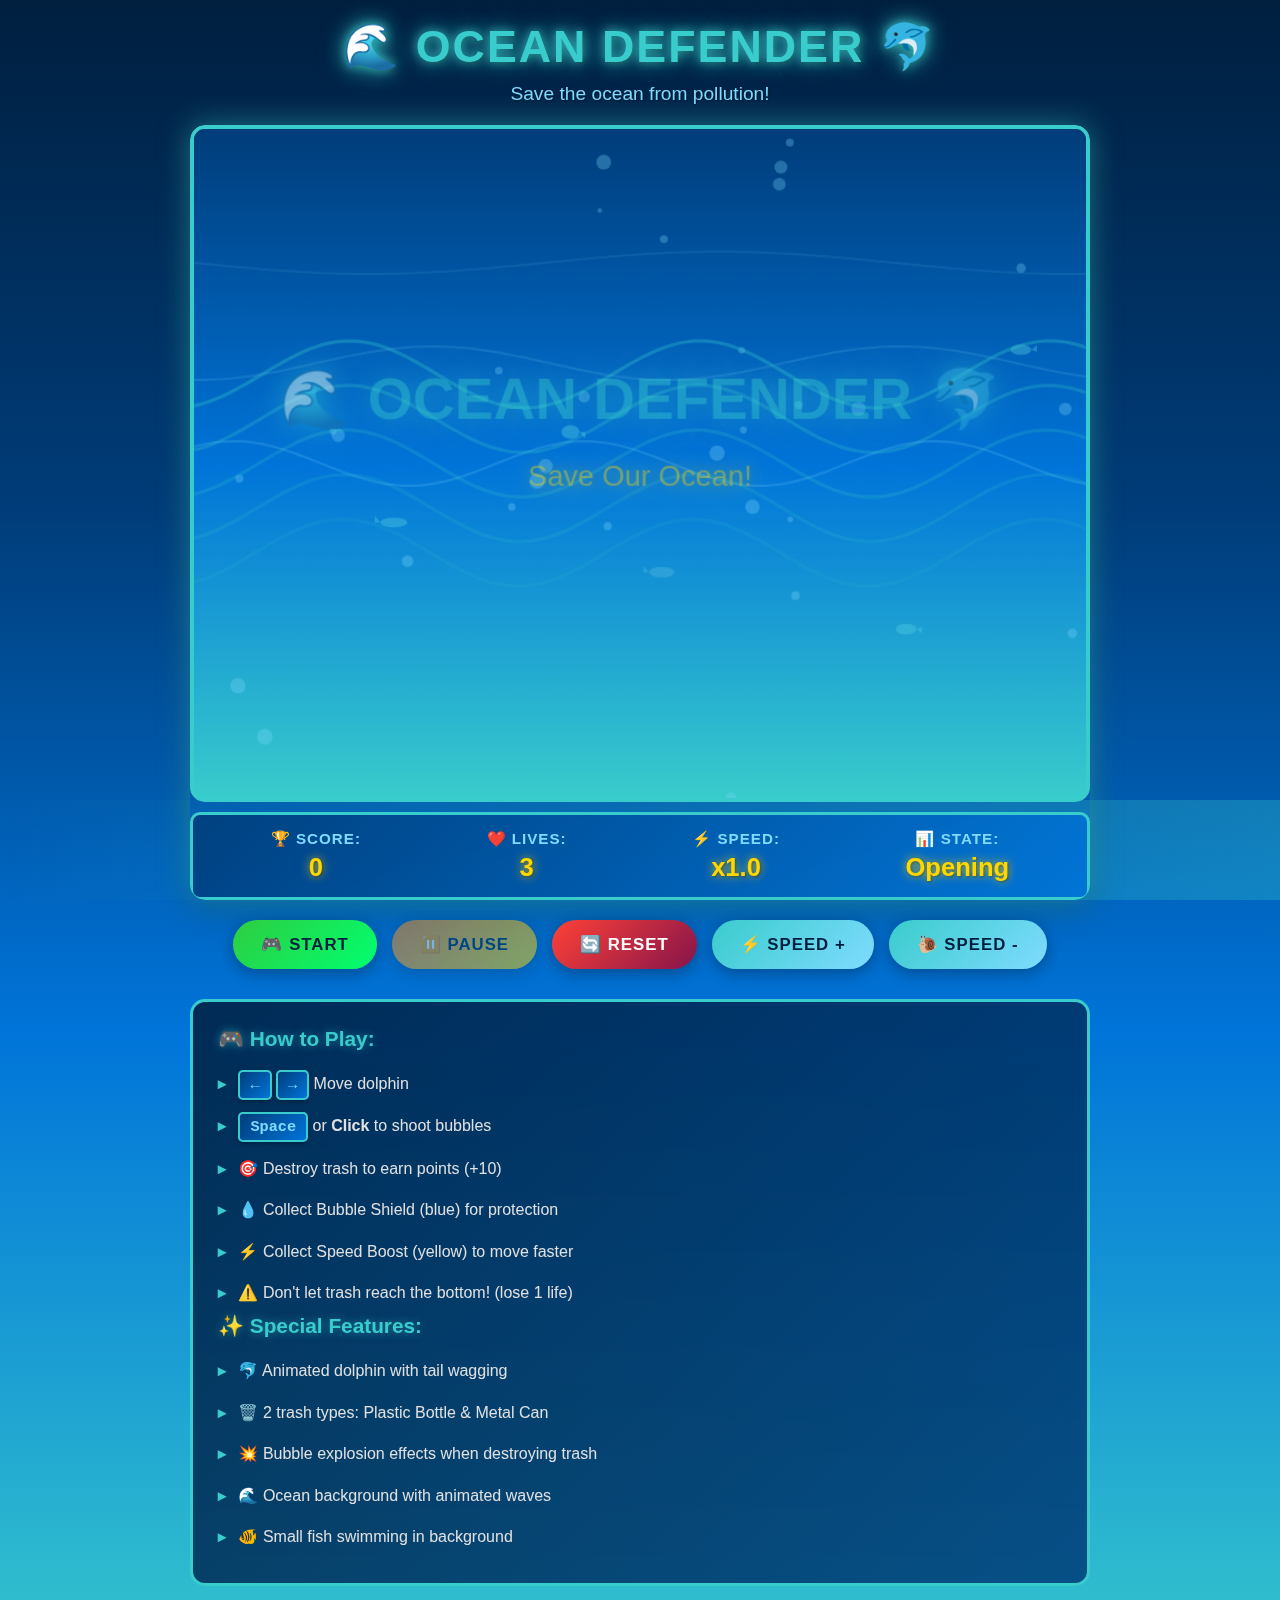
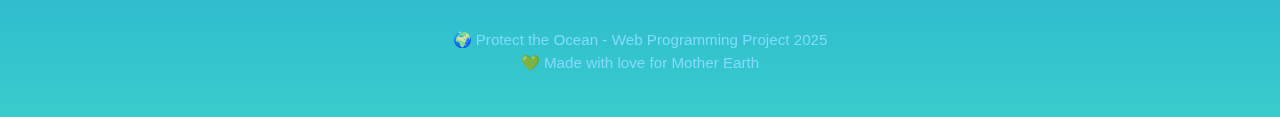
<file: index.html>
<!DOCTYPE html>
<html lang="en">
<head>
    <meta charset="UTF-8">
    <meta name="viewport" content="width=device-width, initial-scale=1.0">
    <title>Ocean Defender - Save the Ocean!</title>
    <link rel="stylesheet" href="css/style.css">
</head>
<body>
    <div class="game-container">
        <!-- Header -->
        <header>
            <h1>🌊 OCEAN DEFENDER 🐬</h1>
            <p class="subtitle">Save the ocean from pollution!</p>
        </header>

        <!-- Main game area -->
        <div class="game-wrapper">
            <!-- Canvas -->
            <canvas id="gameCanvas" width="800" height="600"></canvas>
            
            <!-- Info Panel -->
            <div class="info-panel">
                <div class="info-item">
                    <span class="label">🏆 Score:</span>
                    <span id="score" class="value">0</span>
                </div>
                <div class="info-item">
                    <span class="label">❤️ Lives:</span>
                    <span id="lives" class="value">3</span>
                </div>
                <div class="info-item">
                    <span class="label">⚡ Speed:</span>
                    <span id="speed" class="value">x1.0</span>
                </div>
                <div class="info-item">
                    <span class="label">📊 State:</span>
                    <span id="gameState" class="value">Ready</span>
                </div>
            </div>
        </div>

        <!-- Control Buttons -->
        <div class="controls">
            <button id="startBtn" class="btn btn-start">🎮 Start</button>
            <button id="pauseBtn" class="btn btn-pause" disabled>⏸️ Pause</button>
            <button id="resetBtn" class="btn btn-reset">🔄 Reset</button>
            <button id="speedUpBtn" class="btn btn-speed">⚡ Speed +</button>
            <button id="speedDownBtn" class="btn btn-speed">🐌 Speed -</button>
        </div>

        <!-- Instructions -->
        <div class="instructions">
            <h3>🎮 How to Play:</h3>
            <ul>
                <li><kbd>←</kbd> <kbd>→</kbd> Move dolphin</li>
                <li><kbd>Space</kbd> or <strong>Click</strong> to shoot bubbles</li>
                <li>🎯 Destroy trash to earn points (+10)</li>
                <li>💧 Collect Bubble Shield (blue) for protection</li>
                <li>⚡ Collect Speed Boost (yellow) to move faster</li>
                <li>⚠️ Don't let trash reach the bottom! (lose 1 life)</li>
            </ul>
            
            <h3>✨ Special Features:</h3>
            <ul>
                <li>🐬 Animated dolphin with tail wagging</li>
                <li>🗑️ 2 trash types: Plastic Bottle & Metal Can</li>
                <li>💥 Bubble explosion effects when destroying trash</li>
                <li>🌊 Ocean background with animated waves</li>
                <li>🐠 Small fish swimming in background</li>
            </ul>
        </div>

        <!-- Footer -->
        <footer>
            <p>🌍 Protect the Ocean - Web Programming Project 2025</p>
            <p>💚 Made with love for Mother Earth</p>
        </footer>
    </div>

    <!-- Load JavaScript files -->
    <script src="js/bubble.js"></script>
    <script src="js/trash.js"></script>
    <script src="js/dolphin.js"></script>
    <script src="js/powerup.js"></script>
    <script src="js/particle.js"></script>
    <script src="js/collision.js"></script>
    <script src="js/game.js"></script>
</body>
</html>
</file>
<file: css/style.css>
/* ===== OCEAN DEFENDER - STYLES ===== */

* {
    margin: 0;
    padding: 0;
    box-sizing: border-box;
}

body {
    font-family: 'Segoe UI', Tahoma, Geneva, Verdana, sans-serif;
    background: linear-gradient(180deg, #001f3f 0%, #003d7a 30%, #0074D9 60%, #39CCCC 100%);
    color: #fff;
    min-height: 100vh;
    padding: 20px;
    position: relative;
    overflow-x: hidden;
}

/* Animated waves background */
body::before {
    content: '';
    position: fixed;
    bottom: 0;
    left: 0;
    width: 200%;
    height: 100px;
    background: linear-gradient(90deg, transparent, rgba(57, 204, 204, 0.3), transparent);
    animation: waves 8s linear infinite;
    z-index: 0;
}

@keyframes waves {
    0% { transform: translateX(0); }
    100% { transform: translateX(-50%); }
}

.game-container {
    max-width: 900px;
    margin: 0 auto;
    position: relative;
    z-index: 1;
}

/* ===== HEADER ===== */
header {
    text-align: center;
    margin-bottom: 20px;
    animation: floatIn 1.5s ease-out;
}

header h1 {
    font-size: 2.8em;
    color: #39CCCC;
    text-shadow: 
        0 0 10px rgba(57, 204, 204, 0.8),
        0 0 20px rgba(57, 204, 204, 0.6),
        0 0 30px rgba(57, 204, 204, 0.4),
        2px 2px 4px rgba(0, 0, 0, 0.5);
    margin-bottom: 10px;
    letter-spacing: 2px;
}

.subtitle {
    font-size: 1.2em;
    color: #7FDBFF;
    font-weight: 500;
    text-shadow: 1px 1px 2px rgba(0, 0, 0, 0.5);
}

/* ===== GAME WRAPPER ===== */
.game-wrapper {
    position: relative;
    margin-bottom: 20px;
    border-radius: 15px;
    overflow: hidden;
    box-shadow: 
        0 0 30px rgba(57, 204, 204, 0.5),
        0 8px 32px rgba(0, 0, 0, 0.3);
}

/* ===== CANVAS ===== */
#gameCanvas {
    display: block;
    width: 100%;
    height: auto;
    background: linear-gradient(180deg, #003d7a 0%, #0074D9 50%, #39CCCC 100%);
    border: 4px solid #39CCCC;
    border-radius: 15px;
    cursor: crosshair;
}

/* ===== INFO PANEL ===== */
.info-panel {
    display: flex;
    justify-content: space-around;
    background: linear-gradient(135deg, rgba(0, 61, 122, 0.9), rgba(0, 116, 217, 0.9));
    padding: 15px;
    border-radius: 10px;
    margin-top: 10px;
    border: 3px solid #39CCCC;
    backdrop-filter: blur(10px);
    animation: slideUp 1s ease-out;
}

.info-item {
    text-align: center;
}

.info-item .label {
    display: block;
    font-size: 0.95em;
    color: #7FDBFF;
    margin-bottom: 5px;
    font-weight: 600;
    text-transform: uppercase;
    letter-spacing: 1px;
}

.info-item .value {
    display: block;
    font-size: 1.6em;
    font-weight: bold;
    color: #FFD700;
    text-shadow: 
        0 0 10px rgba(255, 215, 0, 0.8),
        1px 1px 3px rgba(0, 0, 0, 0.5);
}

/* ===== CONTROL BUTTONS ===== */
.controls {
    display: flex;
    justify-content: center;
    gap: 15px;
    margin-bottom: 30px;
    flex-wrap: wrap;
    animation: slideUp 1.2s ease-out;
}

.btn {
    padding: 14px 28px;
    font-size: 1.05em;
    font-weight: bold;
    border: none;
    border-radius: 25px;
    cursor: pointer;
    transition: all 0.3s ease;
    text-transform: uppercase;
    letter-spacing: 1px;
    box-shadow: 0 4px 15px rgba(0, 0, 0, 0.3);
    position: relative;
    overflow: hidden;
}

.btn::before {
    content: '';
    position: absolute;
    top: 50%;
    left: 50%;
    width: 0;
    height: 0;
    border-radius: 50%;
    background: rgba(255, 255, 255, 0.3);
    transform: translate(-50%, -50%);
    transition: width 0.6s, height 0.6s;
}

.btn:hover::before {
    width: 300px;
    height: 300px;
}

.btn:hover:not(:disabled) {
    transform: translateY(-3px);
    box-shadow: 0 6px 20px rgba(0, 0, 0, 0.4);
}

.btn:active:not(:disabled) {
    transform: translateY(-1px);
}

.btn:disabled {
    opacity: 0.5;
    cursor: not-allowed;
}

.btn-start {
    background: linear-gradient(135deg, #2ECC40 0%, #01FF70 100%);
    color: #001f3f;
}

.btn-pause {
    background: linear-gradient(135deg, #FF851B 0%, #FFDC00 100%);
    color: #001f3f;
}

.btn-reset {
    background: linear-gradient(135deg, #FF4136 0%, #85144b 100%);
    color: #fff;
}

.btn-speed {
    background: linear-gradient(135deg, #39CCCC 0%, #7FDBFF 100%);
    color: #001f3f;
}

/* ===== INSTRUCTIONS ===== */
.instructions {
    background: linear-gradient(135deg, rgba(0, 31, 63, 0.85), rgba(0, 61, 122, 0.85));
    padding: 25px;
    border-radius: 15px;
    border: 3px solid #39CCCC;
    margin-bottom: 20px;
    backdrop-filter: blur(10px);
    animation: fadeIn 1.5s ease-out;
}

.instructions h3 {
    color: #39CCCC;
    margin-bottom: 12px;
    font-size: 1.3em;
    text-shadow: 0 0 10px rgba(57, 204, 204, 0.5);
}

.instructions ul {
    list-style: none;
    padding-left: 0;
}

.instructions li {
    padding: 8px 0;
    color: #e0e0e0;
    line-height: 1.6;
}

.instructions li::before {
    content: '▸ ';
    color: #39CCCC;
    font-weight: bold;
    margin-right: 8px;
}

kbd {
    background: linear-gradient(135deg, #003d7a, #0074D9);
    padding: 4px 10px;
    border-radius: 5px;
    border: 2px solid #39CCCC;
    font-family: 'Courier New', monospace;
    font-size: 0.95em;
    box-shadow: 0 2px 5px rgba(0, 0, 0, 0.3);
    color: #7FDBFF;
    font-weight: bold;
}

/* ===== FOOTER ===== */
footer {
    text-align: center;
    padding: 20px;
    color: #7FDBFF;
    font-size: 0.95em;
    animation: fadeIn 2s ease-out;
}

footer p {
    margin: 5px 0;
}

/* ===== ANIMATIONS ===== */
@keyframes fadeIn {
    from {
        opacity: 0;
    }
    to {
        opacity: 1;
    }
}

@keyframes floatIn {
    from {
        opacity: 0;
        transform: translateY(-50px);
    }
    to {
        opacity: 1;
        transform: translateY(0);
    }
}

@keyframes slideUp {
    from {
        opacity: 0;
        transform: translateY(30px);
    }
    to {
        opacity: 1;
        transform: translateY(0);
    }
}

/* ===== RESPONSIVE ===== */
@media (max-width: 768px) {
    header h1 {
        font-size: 2em;
    }
    
    .controls {
        gap: 10px;
    }
    
    .btn {
        padding: 12px 20px;
        font-size: 0.95em;
    }
    
    .info-panel {
        flex-wrap: wrap;
        gap: 10px;
    }
}

/* ===== BUBBLE EFFECTS ===== */
@keyframes bubbleFloat {
    0% {
        transform: translateY(0) scale(1);
        opacity: 0.6;
    }
    50% {
        transform: translateY(-20px) scale(1.1);
        opacity: 0.8;
    }
    100% {
        transform: translateY(-40px) scale(0.9);
        opacity: 0;
    }
}
</file>
